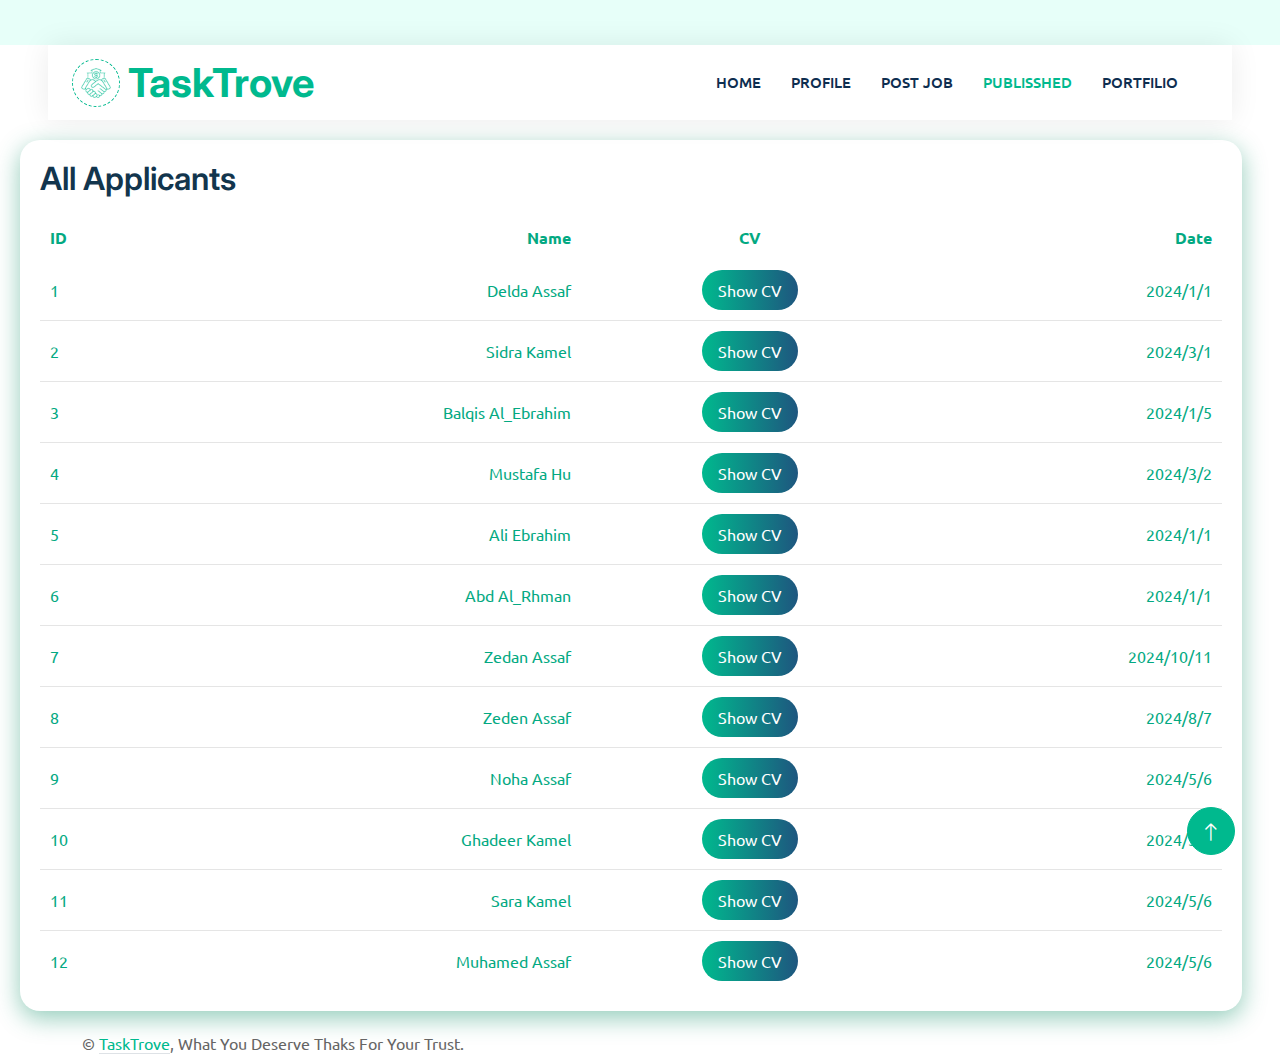
<file: applicant.html>
<!DOCTYPE html>
<html lang="en">

<head>
    <meta charset="utf-8">
    <title>TaskTrove</title>
    <meta content="width=device-width, initial-scale=1.0" name="viewport">
    <meta content="" name="keywords">
    <meta content="" name="description">

    <!-- Favicon -->
    <link href="img/favicon.ico" rel="icon">

    <!-- Google Web Fonts -->
    <link rel="preconnect" href="https://fonts.googleapis.com">
    <link rel="preconnect" href="https://fonts.gstatic.com" crossorigin>
    <link href="https://fonts.googleapis.com/css2?family=Heebo:wght@400;500;600&family=Inter:wght@700;800&display=swap" rel="stylesheet">
    
    <!-- Icon Font Stylesheet -->
    <link href="https://cdnjs.cloudflare.com/ajax/libs/font-awesome/5.10.0/css/all.min.css" rel="stylesheet">
    <link href="https://cdn.jsdelivr.net/npm/bootstrap-icons@1.4.1/font/bootstrap-icons.css" rel="stylesheet">

    <!-- Libraries Stylesheet -->
    <link href="lib/animate/animate.min.css" rel="stylesheet">
    <link href="lib/owlcarousel/assets/owl.carousel.min.css" rel="stylesheet">

    <!-- Customized Bootstrap Stylesheet -->
    <link href="css/bootstrap.min.css" rel="stylesheet">

    <!-- Template Stylesheet -->
    <link href="css/style.css" rel="stylesheet">
    <link href="css/applicant.css" rel="stylesheet">
</head>

<body>
    <div class="container-xxl bg-white p-0">
        <!-- Spinner Start -->
        <div id="spinner" class="show bg-white position-fixed translate-middle w-100 vh-100 top-50 start-50 d-flex align-items-center justify-content-center">
            <div class="spinner-border text-primary" style="width: 3rem; height: 3rem;" role="status">
                <span class="sr-only">Loading...</span>
            </div>
        </div>
        <!-- Spinner End -->


        <!-- Navbar Start -->
        <div class="container-fluid nav-bar bg-transparent">
            <nav class="navbar navbar-expand-lg bg-white navbar-light py-0 px-4">
                <a href="index.html" class="navbar-brand d-flex align-items-center text-center">
                    <div class="icon p-2 me-2">
                        <img class="img-fluid" src="img/icon-deal.png" alt="Icon" style="width: 30px; height: 30px;">
                    </div>
                    <h1 class="m-0 text-primary">TaskTrove</h1>
                </a>
                <button type="button" class="navbar-toggler" data-bs-toggle="collapse" data-bs-target="#navbarCollapse">
                    <span class="navbar-toggler-icon"></span>
                </button>
                <div class="collapse navbar-collapse" id="navbarCollapse">
                    <div class="navbar-nav ms-auto">
                        <a href="index.html" class="nav-item nav-link ">Home</a>
                        
                        <a href="profile.html" class="nav-item nav-link">Profile</a>
                        
                        <a href="post.html" class="nav-item nav-link">Post Job</a>

                        <a href="published.html" class="nav-item nav-link active">Publisshed</a>

                        <a href="about.html" class="nav-item nav-link">Portfilio</a>

                    </div>
                </div>
            </nav>
        </div>
        <!-- Navbar End -->

         <!-- ================ Category ================= -->
         <div class="details" >
            <div class="recentOrders">
                <div class="cardHeader">
                    <h2> All Applicants</h2>
                </div>

                <table>
                    <thead>
                        <tr>
                            <td>ID</td>
                            <td>Name</td>
                            <td>CV</td>
                            <td>Date</td>
                           
                        </tr>
                    </thead>

                    <tbody>
                        <tr>
                            <td>1</td>
                            <td>Delda Assaf</td>
                            <td><button class="btn" onclick="location.href='file/4_5859515446893483807.pdf';">Show CV</button></td>
                            <td>2024/1/1</td>
                           
                        </tr>

                        <tr>
                            <td>2</td>
                            <td>Sidra Kamel</td>
                            <td><button class="btn" onclick="location.href='file/4_5859515446893483807.pdf';">Show CV</button></td>
                            <td>2024/3/1</td>
                           
                        </tr>

                        <tr>
                            <td>3</td>
                            <td>Balqis Al_Ebrahim</td>
                            <td><button class="btn"  onclick="location.href='file/4_5859515446893483807.pdf';">Show CV</button></td>
                            <td>2024/1/5</td>
                         
                        </tr>

                        <tr>
                            <td>4</td>
                            <td>Mustafa Hu</td>
                            <td><button class="btn" onclick="location.href='file/4_5859515446893483807.pdf';">Show CV</button></td>
                            <td>2024/3/2</td>
                      
                        </tr>

                        <tr>
                            <td>5</td>
                            <td>Ali Ebrahim</td>
                            <td><button class="btn" onclick="location.href='file/4_5859515446893483807.pdf';">Show CV</button></td>
                            <td>2024/1/1</td>
                           
                        </tr>

                          <tr>
                            <td>6</td>
                            <td>Abd Al_Rhman</td>
                            <td><button class="btn" onclick="location.href='file/4_5859515446893483807.pdf';">Show CV</button></td>
                            <td>2024/1/1</td>
                           
                        </tr>

                        <tr>
                            <td>7</td>
                            <td>Zedan Assaf</td>
                            <td><button class="btn" onclick="location.href='file/4_5859515446893483807.pdf';">Show CV</button></td>
                            <td>2024/10/11</td>
                        
                        </tr>

                        <tr>
                            <td>8</td>
                            <td>Zeden Assaf</td>
                            <td><button class="btn" onclick="location.href='file/4_5859515446893483807.pdf';">Show CV</button></td>
                            <td>2024/8/7</td>
                      
                        </tr>

                        <tr>
                            <td>9</td>
                            <td>Noha Assaf</td>
                            <td><button class="btn" onclick="location.href='file/4_5859515446893483807.pdf';">Show CV</button></td>
                            <td>2024/5/6</td>
                           
                        </tr>

                        <tr>
                            <td>10</td>
                            <td>Ghadeer Kamel</td>
                            <td><button class="btn" onclick="location.href='file/4_5859515446893483807.pdf';">Show CV</button></td>
                            <td>2024/5/6</td>
                           
                        </tr>

                        <tr>
                            <td>11</td>
                            <td>Sara Kamel</td>
                            <td><button class="btn" onclick="location.href='file/4_5859515446893483807.pdf';">Show CV</button></td>
                            <td>2024/5/6</td>
                           
                        </tr>
                        <tr>
                            <td>12</td>
                            <td>Muhamed Assaf</td>
                            <td><button class="btn" onclick="location.href='file/4_5859515446893483807.pdf';">Show CV</button></td>
                            <td>2024/5/6</td>
                           
                        </tr>

                        
                    </tbody>
                </table>
            </div>

          
          
        </div>


        

        <!-- Footer Start -->
        
            
            <div class="container">
                <div class="copyright">
                    <div class="row"> 
                        <div class="col-md-6 text-center text-md-start mb-3 mb-md-0">
                            &copy; <a class="border-bottom" href="#">TaskTrove</a>, What You Deserve Thaks For Your Trust. 
							
							<!--/*** This template is free as long as you keep the footer author’s credit link/attribution link/backlink. If you'd like to use the template without the footer author’s credit link/attribution link/backlink, you can purchase the Credit Removal License from "https://htmlcodex.com/credit-removal". Thank you for your support. ***/-->
							
                        </div>
                       
                    </div>
                </div>
            </div>
      
        <!-- Footer End -->


        <!-- Back to Top -->
        <a href="#" class="btn btn-lg btn-primary btn-lg-square back-to-top"><i class="bi bi-arrow-up"></i></a>
    </div>

    <!-- JavaScript Libraries -->
    <script src="https://code.jquery.com/jquery-3.4.1.min.js"></script>
    <script src="https://cdn.jsdelivr.net/npm/bootstrap@5.0.0/dist/js/bootstrap.bundle.min.js"></script>
    <script src="lib/wow/wow.min.js"></script>
    <script src="lib/easing/easing.min.js"></script>
    <script src="lib/waypoints/waypoints.min.js"></script>
    <script src="lib/owlcarousel/owl.carousel.min.js"></script>

    <!-- Template Javascript -->
    <script src="js/main.js"></script>
</body>

</html>
</file>
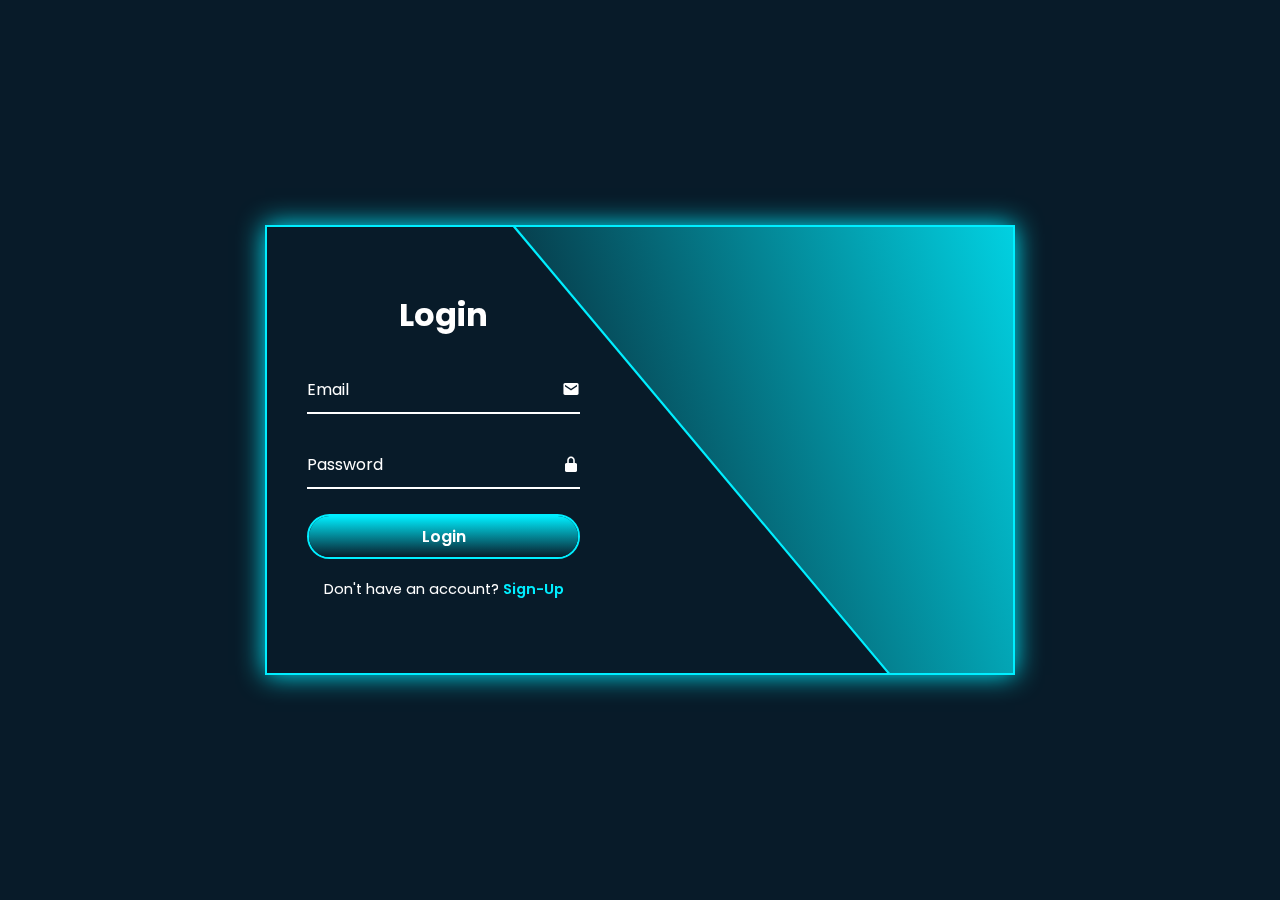
<file: login.html>
<!DOCTYPE html>
<html lang="en">
<head>
    <meta charset="UTF-8">
    <meta name="viewport" content="width=device-width, initial-scale=1.0">
    <link rel="stylesheet" href="loginStyle.css">
    <link href='https://unpkg.com/boxicons@2.1.4/css/boxicons.min.css' rel='stylesheet'>
    <title>TaskTrove</title>
</head>
<body>
    <div class="wrapper">
        <span class="bg-animate"></span>
        <span class="bg-animate2"></span>
        <div class="form-box login">
            <h2 class="animation" style="--i:0;">Login</h2>
            <form id="login-form" action="#">
                <div class="input_box animation" style="--i:1;">
                    <input id="login-email" type="email" required>
                    <label>Email</label>
                    <i class='bx bxs-envelope'></i>
                </div>
                <div class="input_box animation" style="--i:2;">
                    <input id="login-password" type="password" required>
                    <label>Password</label>
                    <i class='bx bxs-lock-alt'></i>
                </div>
                <button id="login-button" type="button" class="btn animation" style="--i:3;">Login</button>
                <div class="logreg-link animation" style="--i:4;">
                    <p>Don't have an account? <a href="#" class="register-link">Sign-Up</a></p>
                </div>
            </form>
        </div>

        <div class="form-box register">
            <h2 class="animation" style="--i:17; --j:0;">Sign Up</h2>
            <form id="register-form" action="#">
                <div class="input_box animation" style="--i:18;--j:1;">
                    <input id="register-username" type="text" required>
                    <label>Username</label>
                    <i class='bx bxs-user'></i>
                </div>
                <div class="input_box animation" style="--i:19; --j:2;">
                    <input id="register-email" type="email" required>
                    <label>Email</label>
                    <i class='bx bxs-envelope'></i>
                </div>
                <div class="input_box animation" style="--i:20; --j:3;">
                    <input id="register-phone" type="text" required>
                    <label>Phone</label>
                    <i class='bx bx-phone'></i>
                </div>
                <div class="input_box animation" style="--i:21; --j:4;">
                    <input id="register-password" type="password" required>
                    <label>Password</label>
                    <i class='bx bxs-lock-alt'></i>
                </div>
                <button id="signup-button" type="button" class="btn animation" style="--i:22;">Sign Up</button>
                <div class="logreg-link animation" style="--i:23;">
                    <p>Already have an account? <a href="#" class="login-link">login</a></p>
                </div>
            </form>
        </div>
    </div>

    <script>
        document.getElementById('login-button').addEventListener('click', function() {
            var email = document.getElementById('login-email').value;
            var password = document.getElementById('login-password').value;

            fetch('http://127.0.0.1:8000/api/auth/login', {
                method: 'POST',
                headers: {
                    'Content-Type': 'application/json',
                },
                body: JSON.stringify({ email: email, password: password })
            })
            .then(response => {
                if (!response.ok) {
                    return response.json().then(errorInfo => Promise.reject(errorInfo));
                }
                return response.json();
            })
            .then(data => {
                console.log('Success:', data);
                localStorage.setItem('token', data.access_token);

                return fetch('http://127.0.0.1:8000/api/check-profile', {
                    method: 'GET',
                    headers: {
                        'Authorization': `Bearer ${data.access_token}`
                    }
                });
            })
            .then(response => response.json())
            .then(profileData => {
                if (profileData.hasProfile) {
                    window.location.href = 'index.html';
                } else {
                    window.location.href = 'AddProfile.html';
                }
            })
            .catch(error => {
                console.error('Error:', error);
                alert('Login error: ' + JSON.stringify(error));
            });
        });

        document.getElementById('signup-button').addEventListener('click', function() {
            var username = document.getElementById('register-username').value;
            var email = document.getElementById('register-email').value;
            var phone = document.getElementById('register-phone').value;
            var password = document.getElementById('register-password').value;

            fetch('http://127.0.0.1:8000/api/auth/register', {
                method: 'POST',
                headers: {
                    'Content-Type': 'application/json',
                },
                body: JSON.stringify({ name: username, email: email, mobile: phone, password: password })
            })
            .then(response => {
                if (!response.ok) {
                    return response.json().then(errorInfo => Promise.reject(errorInfo));
                }
                return response.json();
            })
            .then(data => {
                console.log('Success:', data);
                localStorage.setItem('token', data.access_token);
                window.location.href = 'login.html'; // Redirect to login page
            })
            .catch(error => {
                console.error('Error:', error);
                alert('Registration error: ' + JSON.stringify(error));
            });
        });
    </script>
    <script src="LoginJS.js"></script>
</body>
</html>
</file>
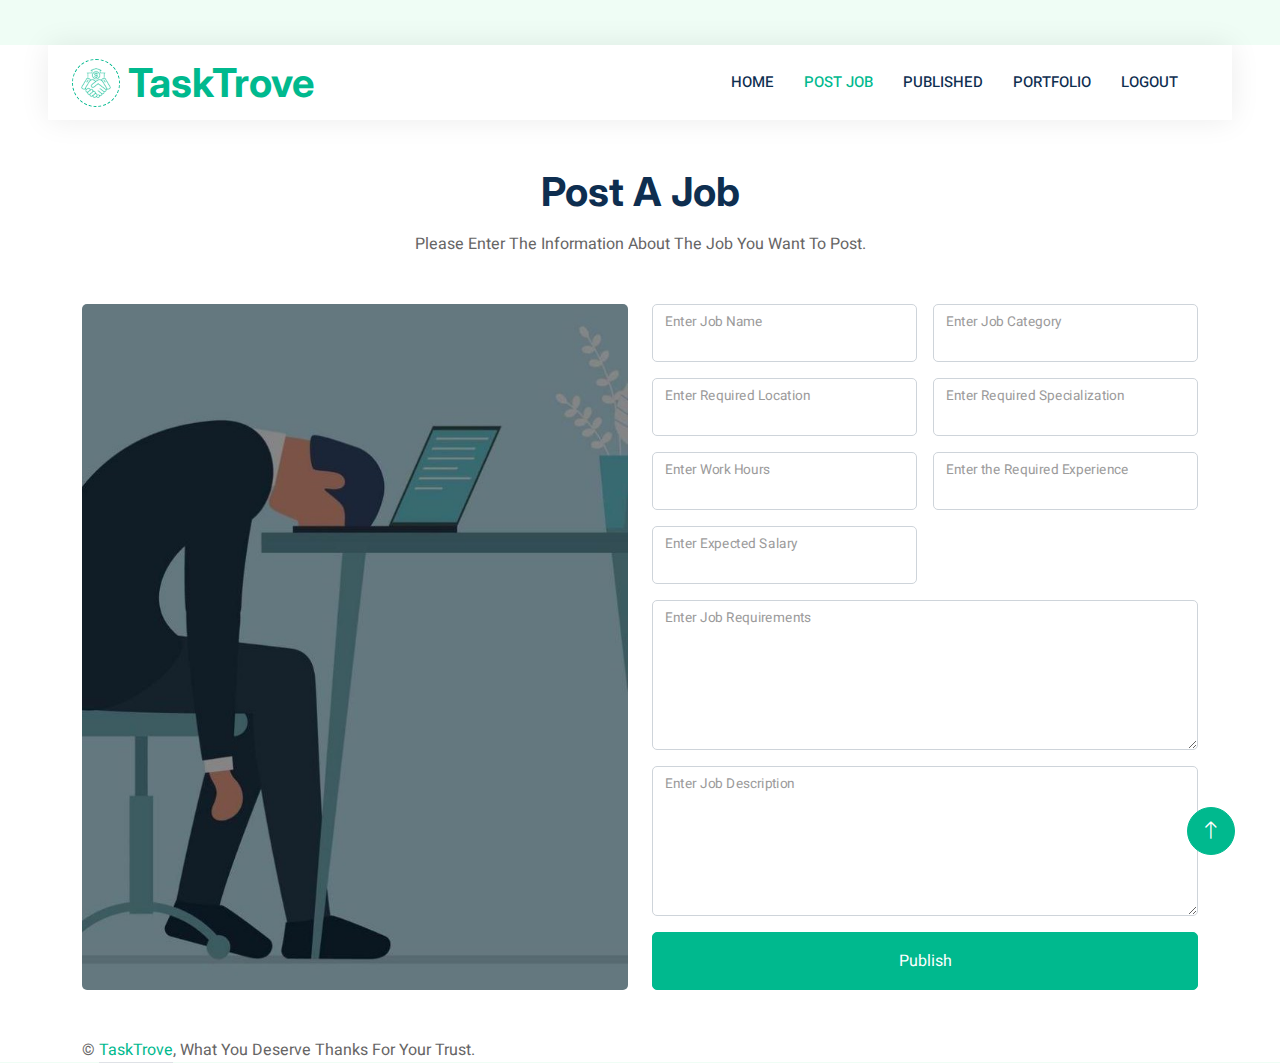
<file: post.html>
<!DOCTYPE html>
<html lang="en">

<head>
    <meta charset="utf-8">
    <title>TaskTrove</title>
    <meta content="width=device-width, initial-scale=1.0" name="viewport">
    <meta content="" name="keywords">
    <meta content="" name="description">
    <link href="img/favicon.ico" rel="icon">
    <link rel="preconnect" href="https://fonts.googleapis.com">
    <link rel="preconnect" href="https://fonts.gstatic.com" crossorigin>
    <link href="https://fonts.googleapis.com/css2?family=Heebo:wght@400;500;600&family=Inter:wght@700;800&display=swap" rel="stylesheet">
    <link href="https://cdnjs.cloudflare.com/ajax/libs/font-awesome/5.10.0/css/all.min.css" rel="stylesheet">
    <link href="https://cdn.jsdelivr.net/npm/bootstrap-icons@1.4.1/font/bootstrap-icons.css" rel="stylesheet">
    <link href="lib/animate/animate.min.css" rel="stylesheet">
    <link href="lib/owlcarousel/assets/owl.carousel.min.css" rel="stylesheet">
    <link href="css/bootstrap.min.css" rel="stylesheet">
    <link href="css/style.css" rel="stylesheet">
</head>

<body>
    <div class="container-xxl bg-white p-0">
        <!-- Spinner Start -->
        <div id="spinner" class="show bg-white position-fixed translate-middle w-100 vh-100 top-50 start-50 d-flex align-items-center justify-content-center">
            <div class="spinner-border text-primary" style="width: 3rem; height: 3rem;" role="status">
                <span class="sr-only">Loading...</span>
            </div>
        </div>
        <!-- Spinner End -->

        <!-- Navbar Start -->
        <div class="container-fluid nav-bar bg-transparent">
            <nav class="navbar navbar-expand-lg bg-white navbar-light py-0 px-4">
                <a href="index.html" class="navbar-brand d-flex align-items-center text-center">
                    <div class="icon p-2 me-2">
                        <img class="img-fluid" src="img/icon-deal.png" alt="Icon" style="width: 30px; height: 30px;">
                    </div>
                    <h1 class="m-0 text-primary">TaskTrove</h1>
                </a>
                <button type="button" class="navbar-toggler" data-bs-toggle="
                collapse" data-bs-target="#navbarCollapse">
                    <span class="navbar-toggler-icon"></span>
                </button>
                <div class="collapse navbar-collapse" id="navbarCollapse">
                    <div class="navbar-nav ms-auto">
                        <a href="index.html" class="nav-item nav-link ">Home</a>
                        <a href="post.html" class="nav-item nav-link active">Post Job</a>
                        <a href="published.html" class="nav-item nav-link">Published</a>
                        <a href="portfilio.html" class="nav-item nav-link">Portfolio</a>
                        <a href="about.html" class="nav-item nav-link">LogOut</a>
                    </div>
                </div>
            </nav>
        </div>
        <!-- Navbar End -->

        <!-- Contact Start -->
        <div class="container-xxl py-5">
            <div class="container">
                <div class="text-center mx-auto mb-5 wow fadeInUp" data-wow-delay="0.1s" style="max-width: 600px;">
                    <h1 class="mb-3">Post A Job</h1>
                    <p>Please Enter The Information About The Job You Want To Post.</p>
                </div>
                <div id="alertBox" class="alert d-none" role="alert"></div>
                <div class="row g-4">
                    <div class="col-md-6 wow fadeInUp" data-wow-delay="0.1s">
                        <img class="position-relative rounded w-100 h-100" src="img/s8.jpg" 
                         style="min-height: 400px; border:0; border-radius: 35px;" allowfullscreen="" aria-hidden="false"
                        tabindex="0" >
                    </div>
                    <div class="col-md-6">
                        <div class="wow fadeInUp" data-wow-delay="0.5s">
                            <form id="jobForm">
                                <div class="row g-3">
                                    <div class="col-md-6">
                                        <div class="form-floating">
                                            <input type="text" class="form-control" id="jobName">
                                            <label for="jobName">Enter Job Name</label>
                                        </div>
                                    </div>
                                    <div class="col-md-6">
                                        <div class="form-floating">
                                            <input type="text" class="form-control" id="category">
                                            <label for="category">Enter Job Category</label>
                                        </div>
                                    </div>
                                    <div class="col-md-6">
                                        <div class="form-floating">
                                            <input type="text" class="form-control" id="jobLocation">
                                            <label for="jobLocation">Enter Required Location</label>
                                        </div>
                                    </div>
                                    <div class="col-md-6">
                                        <div class="form-floating">
                                            <input type="text" class="form-control" id="jobSpecialization">
                                            <label for="jobSpecialization">Enter Required Specialization</label>
                                        </div>
                                    </div>
                                    <div class="col-md-6">
                                        <div class="form-floating">
                                            <input type="number" class="form-control" id="jobHours">
                                            <label for="jobHours">Enter Work Hours</label>
                                        </div>
                                    </div>
                                    <div class="col-md-6">
                                        <div class="form-floating">
                                            <input type="number" class="form-control" id="jobExperience">
                                            <label for="jobExperience">Enter the Required Experience</label>
                                        </div>
                                    </div>
                                    <div class="col-md-6">
                                        <div class="form-floating">
                                            <input type="number" class="form-control" id="jobSalary">
                                            <label for="jobSalary">Enter Expected Salary</label>
                                        </div>
                                    </div>
                                    <div class="col-12">
                                        <div class="form-floating">
                                            <textarea class="form-control" id="jobRequirements" style="height: 150px"></textarea>
                                            <label for="jobRequirements">Enter Job Requirements</label>
                                        </div>
                                    </div>
                                    <div class="col-12">
                                        <div class="form-floating">
                                            <textarea class="form-control" id="jobDiscription" style="height: 150px"></textarea>
                                            <label for="jobDiscription">Enter Job Description</label>
                                        </div>
                                    </div>
                                    <div class="col-12">
                                        <button class="btn btn-primary w-100 py-3" type="submit">Publish</button>
                                    </div>
                                </div>
                            </form>
                        </div>
                    </div>
                </div>
            </div>
        </div>
        <!-- Contact End -->

        <!-- Footer Start -->
        <div class="container">
            <div class="copyright">
                <div class="row"> 
                    <div class="col-md-6 text-center text-md-start mb-3 mb-md-0">
                        &copy; <a class="border-bottom" href="#">TaskTrove</a>, What You Deserve Thanks For Your Trust. 
                    </div>
                </div>
            </div>
        </div>
        <!-- Footer End -->

        <!-- Back to Top -->
        <a href="#" class="btn btn-lg btn-primary btn-lg-square back-to-top"><i class="bi bi-arrow-up"></i></a>
    </div>

    <!-- JavaScript Libraries -->
    <script src="https://code.jquery.com/jquery-3.4.1.min.js"></script>
    <script src="https://cdn.jsdelivr.net/npm/bootstrap@5.0.0/dist/js/bootstrap.bundle.min.js"></script>
    <script src="lib/wow/wow.min.js"></script>
    <script src="lib/easing/easing.min.js"></script>
    <script src="lib/waypoints/waypoints.min.js"></script>
    <script src="lib/owlcarousel/owl.carousel.min.js"></script>

    <!-- Template Javascript -->
    <script src="js/main.js"></script>
    <script>
        document.getElementById('jobForm').addEventListener('submit', async function(e) {
            e.preventDefault();

            const token = localStorage.getItem('token');
            const formData = {
                jobName: document.getElementById('jobName').value,
                jobSpecialization: document.getElementById('jobSpecialization').value,
                jobLocation: document.getElementById('jobLocation').value,
                category: document.getElementById('category').value,
                jobHours: document.getElementById('jobHours').value,
                jobExperience: document.getElementById('jobExperience').value,
                jobSalary: document.getElementById('jobSalary').value,
                jobRequirements: document.getElementById('jobRequirements').value,
                jobDiscription: document.getElementById('jobDiscription').value,
            };

            try {
                const response = await fetch('http://127.0.0.1:8000/api/AddJob', {
                    method: 'POST',
                    headers: {
                        'Content-Type': 'application/json',
                        'Accept': 'application/json',
                        'Authorization': `Bearer ${token}`
                    },
                    body: JSON.stringify(formData),
                });

                const result = await response.json();
                const alertBox = document.getElementById('alertBox');

                if (response.ok) {
                    alertBox.className = 'alert alert-success';
                    alertBox.textContent = result.message;
                    document.getElementById('jobForm').reset();
                } else {
                    alertBox.className = 'alert alert-danger';
                    alertBox.textContent = result.message || 'An error occurred while adding the job.';
                }

                alertBox.classList.remove('d-none');
                setTimeout(() => {
                    alertBox.classList.add('d-none');
                }, 5000);

            } catch (error) {
                console.error('Error:', error);
                const alertBox = document.getElementById('alertBox');
                alertBox.className = 'alert alert-danger';
                alertBox.textContent = 'An unexpected error occurred.';
                alertBox.classList.remove('d-none');
                setTimeout(() => {
                    alertBox.classList.add('d-none');
                }, 5000);
            }
        });
    </script>
</body>

</html>
</file>
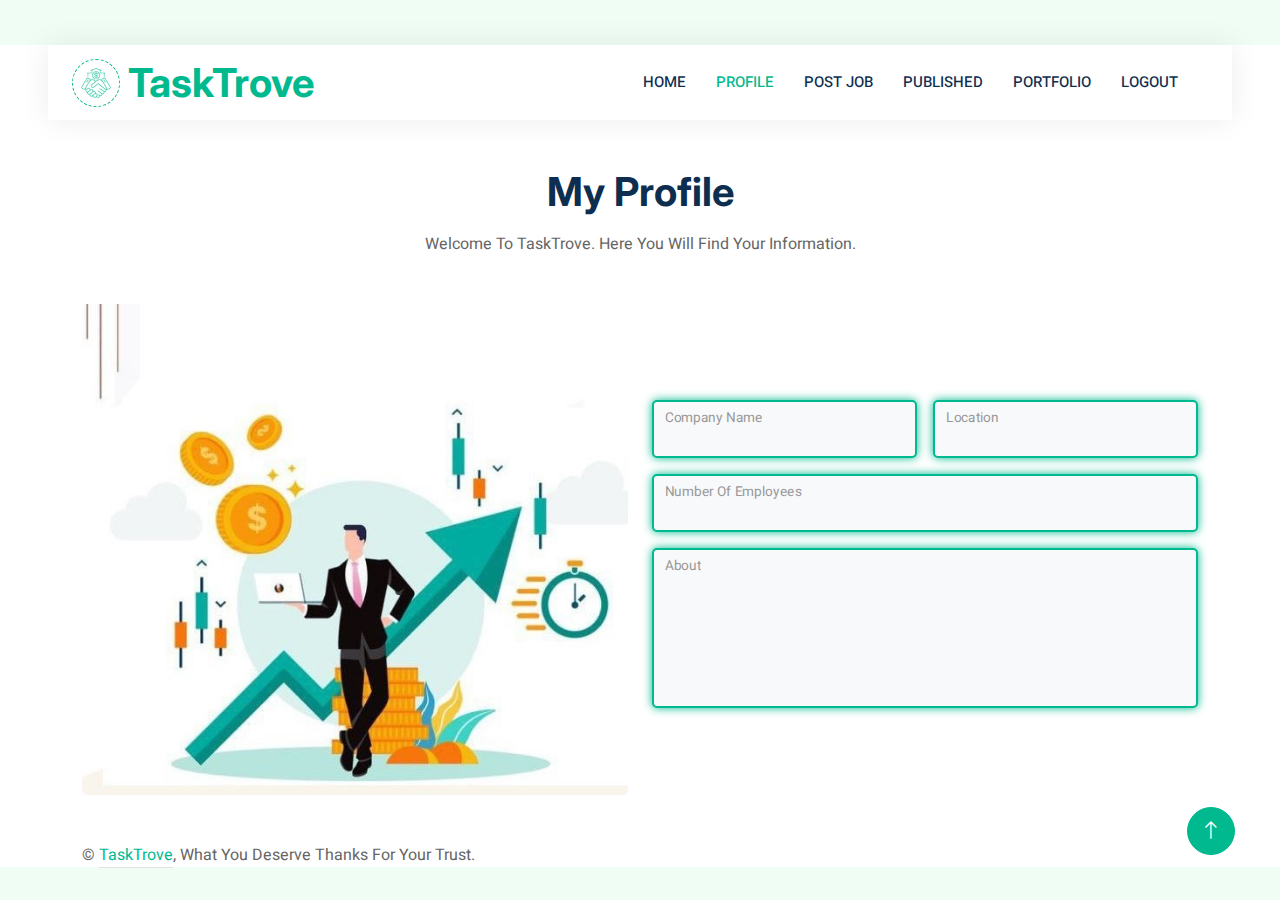
<file: profile.html>
<!DOCTYPE html>
<html lang="en">

<head>
    <meta charset="utf-8">
    <title>TaskTrove - Profile</title>
    <meta content="width=device-width, initial-scale=1.0" name="viewport">
    <meta content="" name="keywords">
    <meta content="" name="description">

    <!-- Favicon -->
    <link href="img/favicon.ico" rel="icon">

    <!-- Google Web Fonts -->
    <link rel="preconnect" href="https://fonts.googleapis.com">
    <link rel="preconnect" href="https://fonts.gstatic.com" crossorigin>
    <link href="https://fonts.googleapis.com/css2?family=Heebo:wght@400;500;600&family=Inter:wght@700;800&display=swap" rel="stylesheet">
    
    <!-- Icon Font Stylesheet -->
    <link href="https://cdnjs.cloudflare.com/ajax/libs/font-awesome/5.10.0/css/all.min.css" rel="stylesheet">
    <link href="https://cdn.jsdelivr.net/npm/bootstrap-icons@1.4.1/font/bootstrap-icons.css" rel="stylesheet">

    <!-- Libraries Stylesheet -->
    <link href="lib/animate/animate.min.css" rel="stylesheet">
    <link href="lib/owlcarousel/assets/owl.carousel.min.css" rel="stylesheet">

    <!-- Customized Bootstrap Stylesheet -->
    <link href="css/bootstrap.min.css" rel="stylesheet">

    <!-- Template Stylesheet -->
    <link href="css/style.css" rel="stylesheet">
</head>

<body>
    <div class="container-xxl bg-white p-0">
        <!-- Spinner Start -->
        <div id="spinner" class="show bg-white position-fixed translate-middle w-100 vh-100 top-50 start-50 d-flex align-items-center justify-content-center">
            <div class="spinner-border text-primary" style="width: 3rem; height: 3rem;" role="status">
                <span class="sr-only">Loading...</span>
            </div>
        </div>
        <!-- Spinner End -->

        <!-- Navbar Start -->
        <div class="container-fluid nav-bar bg-transparent">
            <nav class="navbar navbar-expand-lg bg-white navbar-light py-0 px-4">
                <a href="index.html" class="navbar-brand d-flex align-items-center text-center">
                    <div class="icon p-2 me-2">
                        <img class="img-fluid" src="img/icon-deal.png" alt="Icon" style="width: 30px; height: 30px;">
                    </div>
                    <h1 class="m-0 text-primary">TaskTrove</h1>
                </a>
                <button type="button" class="navbar-toggler" data-bs-toggle="collapse" data-bs-target="#navbarCollapse">
                    <span class="navbar-toggler-icon"></span>
                </button>
                <div class="collapse navbar-collapse" id="navbarCollapse">
                    <div class="navbar-nav ms-auto">
                        <a href="index.html" class="nav-item nav-link ">Home</a>
                        <a href="profile.html" class="nav-item nav-link active">Profile</a>
                        <a href="post.html" class="nav-item nav-link">Post Job</a>
                        <a href="published.html" class="nav-item nav-link">Published</a>
                        <a href="portfilio.html" class="nav-item nav-link">Portfolio</a>
                        <a href="" class="nav-item nav-link">Logout</a>
                    </div> <!-- Closing navbar-nav -->
                </div> <!-- Closing navbar-collapse -->
            </nav> <!-- Closing navbar -->
        </div> <!-- Closing container-fluid nav-bar -->

        <!-- Contact Start -->
        <div class="container-xxl py-5">
            <div class="container">
                <div class="text-center mx-auto mb-5 wow fadeInUp" data-wow-delay="0.1s" style="max-width: 600px;">
                    <h1 class="mb-3">My Profile</h1>
                    <p>Welcome To TaskTrove. Here You Will Find Your Information.</p>
                </div>
                <div class="row g-4">
                    <div class="col-md-6 wow fadeInUp" data-wow-delay="0.1s">
                        <img id="profile-image" class="position-relative rounded w-100 h-100" src="img/s6.jpg" style="min-height: 400px; border:0; border-radius: 35px;" allowfullscreen="" aria-hidden="false" tabindex="0">
                    </div> <!-- Closing col-md-6 -->
                    <div class="col-md-6">
                        <div class="wow fadeInUp" data-wow-delay="0.5s">
                            <br> <br><br><br>
                            <form>
                                <div class="row g-3">
                                    <div class="col-md-6">
                                        <div class="form-floating">
                                            <div id="company-name" class="form-control" style="background-color: #f8f9fa; border: 2px solid #00B98E; box-shadow: 0 0 10px #00B98E;"></div>
                                            <label for="company-name">Company Name</label>
                                        </div> <!-- Closing form-floating -->
                                    </div> <!-- Closing col-md-6 -->
                                    <div class="col-md-6">
                                        <div class="form-floating">
                                            <div id="company-location" class="form-control" style="background-color: #f8f9fa; border: 2px solid #00B98E; box-shadow: 0 0 10px #00B98E;"></div>
                                            <label for="company-location">Location</label>
                                        </div> <!-- Closing form-floating -->
                                    </div> <!-- Closing col-md-6 -->
                                    <div class="col-12">
                                        <div class="form-floating">
                                            <div id="number-of-employees" class="form-control" style="background-color: #f8f9fa; border: 2px solid #00B98E; box-shadow: 0 0 10px #00B98E;"></div>
                                            <label for="number-of-employees">Number Of Employees</label>
                                        </div> <!-- Closing form-floating -->
                                    </div> <!-- Closing col-12 -->
                                    <div class="col-12">
                                        <div class="form-floating">
                                            <div id="about" class="form-control" style="height: 160px; background-color: #f8f9fa; border: 2px solid #00B98E; box-shadow: 0 0 10px #00B98E; overflow-y: auto;"></div>
                                            <label for="about">About</label>
                                        </div> <!-- Closing form-floating -->
                                    </div> 
                                </div> <!-- Closing row g-3 -->
                            </form> <!-- Closing form -->
                        </div> <!-- Closing wow fadeInUp -->
                    </div> <!-- Closing col-md-6 -->
                </div> <!-- Closing row g-4 -->
            </div> <!-- Closing container -->
        </div> <!-- Closing container-xxl py-5 -->

        <!-- Footer Start -->
        <div class="container">
            <div class="copyright">
                <div class="row"> 
                    <div class="col-md-6 text-center text-md-start mb-3 mb-md-0">
                        &copy; <a class="border-bottom" href="#">TaskTrove</a>, What You Deserve Thanks For Your Trust. 
                        <!--/*** This template is free as long as you keep the footer author’s credit link/attribution link/backlink. If you'd like to use the template without the footer author’s credit link/attribution link/backlink, you can purchase the Credit Removal License from "https://htmlcodex.com/credit-removal". Thank you for your support. ***/-->
                    </div> <!-- Closing col-md-6 -->
                </div> <!-- Closing row -->
            </div> <!-- Closing copyright -->
        </div> <!-- Closing container -->
        <!-- Footer End -->

        <!-- Back to Top -->
        <a href="#" class="btn btn-lg btn-primary btn-lg-square back-to-top"><i class="bi bi-arrow-up"></i></a>

    </div> <!-- Closing container-xxl bg-white p-0 -->

    <!-- JavaScript Libraries -->
    <script src="https://code.jquery.com/jquery-3.4.1.min.js"></script>
    <script src="https://cdn.jsdelivr.net/npm/bootstrap@5.0.0/dist/js/bootstrap.bundle.min.js"></script>
    <script src="lib/wow/wow.min.js"></script>
    <script src="lib/easing/easing.min.js"></script>
    <script src="lib/waypoints/waypoints.min.js"></script>
    <script src="lib/owlcarousel/owl.carousel.min.js"></script>

    <!-- Template Javascript -->
    <script src="js/main.js"></script>

    <!-- Custom Javascript -->
    <script>
        $(document).ready(function() {
            // Get the token from localStorage
            const token = localStorage.getItem('token');
    
            // Make an AJAX request to fetch profile data
            $.ajax({
                url: 'http://127.0.0.1:8000/api/ShowMyPageC',
                type: 'GET',
                headers: {
                    'Authorization': `Bearer ${token}`
                },
                success: function(response) {
                    // Assuming the response contains the following fields
                    const { companyName, profileImage, companyAbout, companyLocation, NumberOfEmployees } = response;
    
                    // Update the profile fields with the response data
                    $('#company-name').text(companyName);
                    $('#company-location').text(companyLocation);
                    $('#number-of-employees').text(NumberOfEmployees);
                    $('#about').text(companyAbout);
    
                    // Update profile image if available
                    if (profileImage) {
                        $('#profile-image').attr('src', profileImage);
                    }
                },
                error: function(xhr, status, error) {
                    console.error('Error fetching profile data:', xhr.responseText);
                    alert('Error fetching profile data. Please try again later.');
                }
            });
        });
    </script>
    
</body>

</html>
</file>
<file: css/style.css>
/********** Template CSS **********/
:root {
    --primary: #00B98E;
    --secondary: #FF6922;
    --light: #EFFDF5;
    --dark: #0E2E50;
}

.back-to-top {
    position: fixed;
    display: none;
    right: 45px;
    bottom: 45px;
    z-index: 99;
}


/*** Spinner ***/
#spinner {
    opacity: 0;
    visibility: hidden;
    transition: opacity .5s ease-out, visibility 0s linear .5s;
    z-index: 99999;
}

#spinner.show {
    transition: opacity .5s ease-out, visibility 0s linear 0s;
    visibility: visible;
    opacity: 1;
}


/*** Button ***/
.btn {
    transition: .5s;
}

.btn.btn-primary,
.btn.btn-secondary {
    color: #FFFFFF;
}

.btn-square {
    width: 38px;
    height: 38px;
}

.btn-sm-square {
    width: 32px;
    height: 32px;
}

.btn-lg-square {
    width: 48px;
    height: 48px;
}

.btn-square,
.btn-sm-square,
.btn-lg-square {
    padding: 0;
    display: flex;
    align-items: center;
    justify-content: center;
    font-weight: normal;
    border-radius: 50px;
}


/*** Navbar ***/
.nav-bar {
    position: relative;
    margin-top: 45px;
    padding: 0 3rem;
    transition: .5s;
    z-index: 9999;
}

.nav-bar.sticky-top {
    position: sticky;
    padding: 0;
    z-index: 9999;
}

.navbar {
    box-shadow: 0 0 30px rgba(0, 0, 0, .08);
}

.navbar .dropdown-toggle::after {
    border: none;
    content: "\f107";
    font-family: "Font Awesome 5 Free";
    font-weight: 900;
    vertical-align: middle;
    margin-left: 5px;
    transition: .5s;
}

.navbar .dropdown-toggle[aria-expanded=true]::after {
    transform: rotate(-180deg);
}

.navbar-light .navbar-nav .nav-link {
    margin-right: 30px;
    padding: 25px 0;
    color: #FFFFFF;
    font-size: 15px;
    text-transform: uppercase;
    outline: none;
}

.navbar-light .navbar-nav .nav-link:hover,
.navbar-light .navbar-nav .nav-link.active {
    color: var(--primary);
}

@media (max-width: 991.98px) {
    .nav-bar {
        margin: 0;
        padding: 0;
    }

    .navbar-light .navbar-nav .nav-link  {
        margin-right: 0;
        padding: 10px 0;
    }

    .navbar-light .navbar-nav {
        border-top: 1px solid #EEEEEE;
    }
}

.navbar-light .navbar-brand {
    height: 75px;
}

.navbar-light .navbar-nav .nav-link {
    color: var(--dark);
    font-weight: 500;
}

@media (min-width: 992px) {
    .navbar .nav-item .dropdown-menu {
        display: block;
        top: 100%;
        margin-top: 0;
        transform: rotateX(-75deg);
        transform-origin: 0% 0%;
        opacity: 0;
        visibility: hidden;
        transition: .5s;
        
    }

    .navbar .nav-item:hover .dropdown-menu {
        transform: rotateX(0deg);
        visibility: visible;
        transition: .5s;
        opacity: 1;
    }
}


/*** Header ***/
@media (min-width: 992px) {
    .header {
        margin-top: -120px;
    }
}

.header-carousel .owl-nav {
    position: absolute;
    top: 50%;
    left: -25px;
    transform: translateY(-50%);
    display: flex;
    flex-direction: column;
}

.header-carousel .owl-nav .owl-prev,
.header-carousel .owl-nav .owl-next {
    margin: 7px 0;
    width: 50px;
    height: 50px;
    display: flex;
    align-items: center;
    justify-content: center;
    color: #FFFFFF;
    background: var(--primary);
    border-radius: 40px;
    font-size: 20px;
    transition: .5s;
}

.header-carousel .owl-nav .owl-prev:hover,
.header-carousel .owl-nav .owl-next:hover {
    background: var(--dark);
}

@media (max-width: 768px) {
    .header-carousel .owl-nav {
        left: 25px;
    }
}

.breadcrumb-item + .breadcrumb-item::before {
    color: #DDDDDD;
}


/*** Icon ***/
.icon {
    padding: 15px;
    display: inline-flex;
    align-items: center;
    justify-content: center;
    background: #FFFFFF !important;
    border-radius: 50px;
    border: 1px dashed var(--primary) !important;
}


/*** About ***/
.about-img img {
    position: relative;
    z-index: 2;
}

.about-img::before {
    position: absolute;
    content: "";
    top: 0;
    left: -50%;
    width: 100%;
    height: 100%;
    background: var(--primary);
    transform: skew(20deg);
    z-index: 1;
}


/*** Category ***/
.cat-item div {
    background: #FFFFFF;
    border: 1px dashed rgba(0, 185, 142, .3);
    transition: .5s;
}

.cat-item:hover div {
    background: var(--primary);
    border-color: transparent;
}

.cat-item div * {
    transition: .5s;
}

.cat-item:hover div * {
    color: #FFFFFF !important;
}









/*** Footer ***/
.footer .btn.btn-social {
    margin-right: 5px;
    width: 35px;
    height: 35px;
    display: flex;
    align-items: center;
    justify-content: center;
    color: var(--light);
    border: 1px solid rgba(255,255,255,0.5);
    border-radius: 35px;
    transition: .3s;
}

.footer .btn.btn-social:hover {
    color: var(--primary);
    border-color: var(--light);
}

.footer .btn.btn-link {
    display: block;
    margin-bottom: 5px;
    padding: 0;
    text-align: left;
    font-size: 15px;
    font-weight: normal;
    text-transform: capitalize;
    transition: .3s;
}

.footer .btn.btn-link::before {
    position: relative;
    content: "\f105";
    font-family: "Font Awesome 5 Free";
    font-weight: 900;
    margin-right: 10px;
}

.footer .btn.btn-link:hover {
    letter-spacing: 1px;
    box-shadow: none;
}

.footer .form-control {
    border-color: rgba(255,255,255,0.5);
}

.footer .copyright {
    padding: 25px 0;
    font-size: 15px;
    border-top: 1px solid rgba(256, 256, 256, .1);
}

.footer .copyright a {
    color: var(--light);
}

.footer .footer-menu a {
    margin-right: 15px;
    padding-right: 15px;
    border-right: 1px solid rgba(255, 255, 255, .1);
}

.footer .footer-menu a:last-child {
    margin-right: 0;
    padding-right: 0;
    border-right: none;
}
</file>
<file: css/applicant.css>
/* =========== Google Fonts ============ */
@import url("https://fonts.googleapis.com/css2?family=Ubuntu:wght@300;400;500;700&display=swap");

/* =============== Globals ============== */
* {
  font-family: "Ubuntu", sans-serif;
  margin: 0;
  padding: 0;
  box-sizing: border-box;
}

:root {
  --blue: #12354d;
  --blue1: #1e567f;
  --white: #fff;
  --gray: #f5f5f5;
  --black1: #222;
  --black2: #999;
  --black3: #08c;
}

body {
  min-height: 100vh;
  overflow-x: hidden;
  background-color:#e7fff9;
}

.container {
  position: relative;
  width: 100%;
}


/* ================== Category ============== */
.details {
  position: relative;
  width: 120%;
  padding: 20px;
  display: grid;
  grid-template-columns: 5fr 1fr;
  grid-gap: 30px;
  /* margin-top: 10px; */
}


.details .recentOrders {
  position: relative;
  display: grid;
  min-height: 500px;
  background: var(--white);
  padding: 20px;
  box-shadow: 0 7px 25px rgba(6, 138, 98, 0.44);
  border-radius: 20px;
}

.details .cardHeader {
  display: flex;
  justify-content: space-between;
  align-items: flex-start;
}
.cardHeader h2 {
  font-weight: 600;
  color: var(--blue);
}
.details .recentOrders table tr .btn {
  background: linear-gradient(to right, #00B98E, #1e567f);
  color: #fff; 
  border: none;
  padding: 8px 16px;
  border-radius: 20px;
  cursor: pointer;
  transition: background-color 0.3s;
}
.details .recentOrders table tr .btn:hover{
  background: linear-gradient(to right, #00B98E, #adcceb);
}
.details table {
  width: 100%;
  border-collapse: collapse;
  margin-top: 10px;
}

.details table thead td {
  font-weight: 1000;
}
.details .recentOrders table tr {
  color: #03a982;
  border-bottom: 1px solid rgba(0, 0, 0, 0.1);
}
.details .recentOrders table tr:last-child {
  border-bottom: none;
}
.details .recentOrders table tbody tr:hover {
  background: #01785a;
  color: var(--white);
}
.details .recentOrders table tr td {
  padding: 10px;
}
.details .recentOrders table tr td:last-child {
  text-align: end;
}
.details .recentOrders table tr td:nth-child(2) {
  text-align: end;
}
.details .recentOrders table tr td:nth-child(3) {
  text-align: center;
}
</file>
<file: loginStyle.css>
@import url("http://fonts.googleapis.com/css2?family=Poppins:wght@300;400;500;600;700;800;900&display=swap");

* {
    margin: 0;
    padding: 0;
    box-sizing: border-box;
    font-family: "Poppins", sans-serif;
}

body {
    display: flex;
    justify-content: center;
    align-items: center;
    min-height: 100vh;
    background: #081b29;
}

.wrapper {
    position: relative;
    width: 750px;
    height: 450px;
    background: transparent;
    border: 2px solid #0ef;
    box-shadow: 0 0 25px #0ef;
    overflow: hidden;
}

.wrapper .form-box {
    position: absolute;
    width: 50%;
    height: 100%;
    top: 0;
    display: flex;
    flex-direction: column;
    justify-content: center;
}

.wrapper .form-box.login {
    left: 0;
    padding: 0 60px 0 40px;
}

.wrapper .form-box.login .animation {
    transform: translateX(0);
    opacity: 1;
    filter: blur(0);
    transition: .7s ease;
}

.wrapper.active .form-box.login .animation {
    transform: translateX(-120%);
    opacity: 0;
    filter: blur(10px);
    transition-delay: calc(.1s * var(--i));
}

.wrapper .form-box.register {
    right: 0;
    padding: 0 40px 0 60px;
}

.wrapper .form-box.register .animation {
    transform: translateX(120%);
    opacity: 0;
    filter: blur(10px);
    transition: .7s ease;
    transition-delay: calc(.1s * var(--j));
}

.wrapper.active .form-box.register .animation {
    transform: translateX(0);
    opacity: 1;
    filter: blur(0);
    transition-delay: calc(.1s * var(--i));
}

.form-box h2 {
    color: #fff;
    font-size: 32px;
    text-align: center;
}

.form-box .input_box {
    position: relative;
    width: 100%;
    height: 50px;
    margin: 25px 0;
}

.input_box input {
    background: transparent;
    width: 100%;
    height: 100%;
    border: none;
    outline: none;
    border-bottom: 2px solid #fff;
    font-size: 16px;
    color: #fff;
    font-weight: 500;
    padding-right: 23px;
    transition: .5s;
}

.input_box input:focus,
.input_box input:valid {
    border-bottom-color: #0ef;
}

.input_box label {
    position: absolute;
    top: 50%;
    left: 0;
    transform: translateY(-50%);
    font-size: 16px;
    color: #fff;
    pointer-events: none;
    transition: .5s;
}

.input_box input:focus~label,
.input_box input:valid~label {
    top: -5px;
    color: #0ef;
}

.input_box i {
    position: absolute;
    top: 50%;
    right: 0;
    transform: translateY(-50%);
    font-size: 18px;
    color: #fff;
    transition: .5s;
}

.input_box input:focus~i,
.input_box input:valid~i {
    color: #0ef;
}

.btn {
    position: relative;
    width: 100%;
    height: 45px;
    background: transparent;
    border: 2px solid #0ef;
    outline: none;
    border-radius: 40px;
    font-size: 16px;
    font-weight: 600;
    color: #fff;
    z-index: 1;
    overflow: hidden;
}

.btn::before {
    content: ' ';
    position: absolute;
    top: -100%;
    left: 0;
    width: 100%;
    height: 300%;
    background: linear-gradient(#081b29, #0ef, #081b29, #0ef);
    z-index: -1;
    transition: .5s;
}

.btn:hover::before {
    top: 0;
}

.form-box .logreg-link {
    font-size: 14.5px;
    color: #fff;
    margin: 20px 0 10px;
    text-align: center;
}

.logreg-link p a {
    font-weight: 600;
    text-decoration: none;
    color: #0ef;
}

.logreg-link p a:hover {
    text-decoration: underline;
}

.wrapper .bg-animate {
    position: absolute;
    top: -4px;
    right: 0;
    width: 850px;
    height: 600px;
    background: linear-gradient(45deg, #081b29, #0ef);
    border-bottom: 3px solid #0ef;
    transform: rotate(10deg) skewY(40deg);
    transform-origin: bottom right;
    transition: 1.5s ease;
}

.wrapper.active .bg-animate {
    transform: rotate(0) skewY(0);
    transition-delay: .5s;
}

.wrapper .bg-animate2 {
    position: absolute;
    top: 100%;
    left: 250px;
    width: 850px;
    height: 700px;
    background: #081b29;
    border-bottom: 3px solid #0ef;
    transform: rotate(0) skewY(0);
    transform-origin: bottom left;
    transition: 1.5s ease;
}

.wrapper.active .bg-animate2 {
    transform: rotate(-11deg) skewY(-40deg);
    transition-delay: 1.2s;
}
</file>
